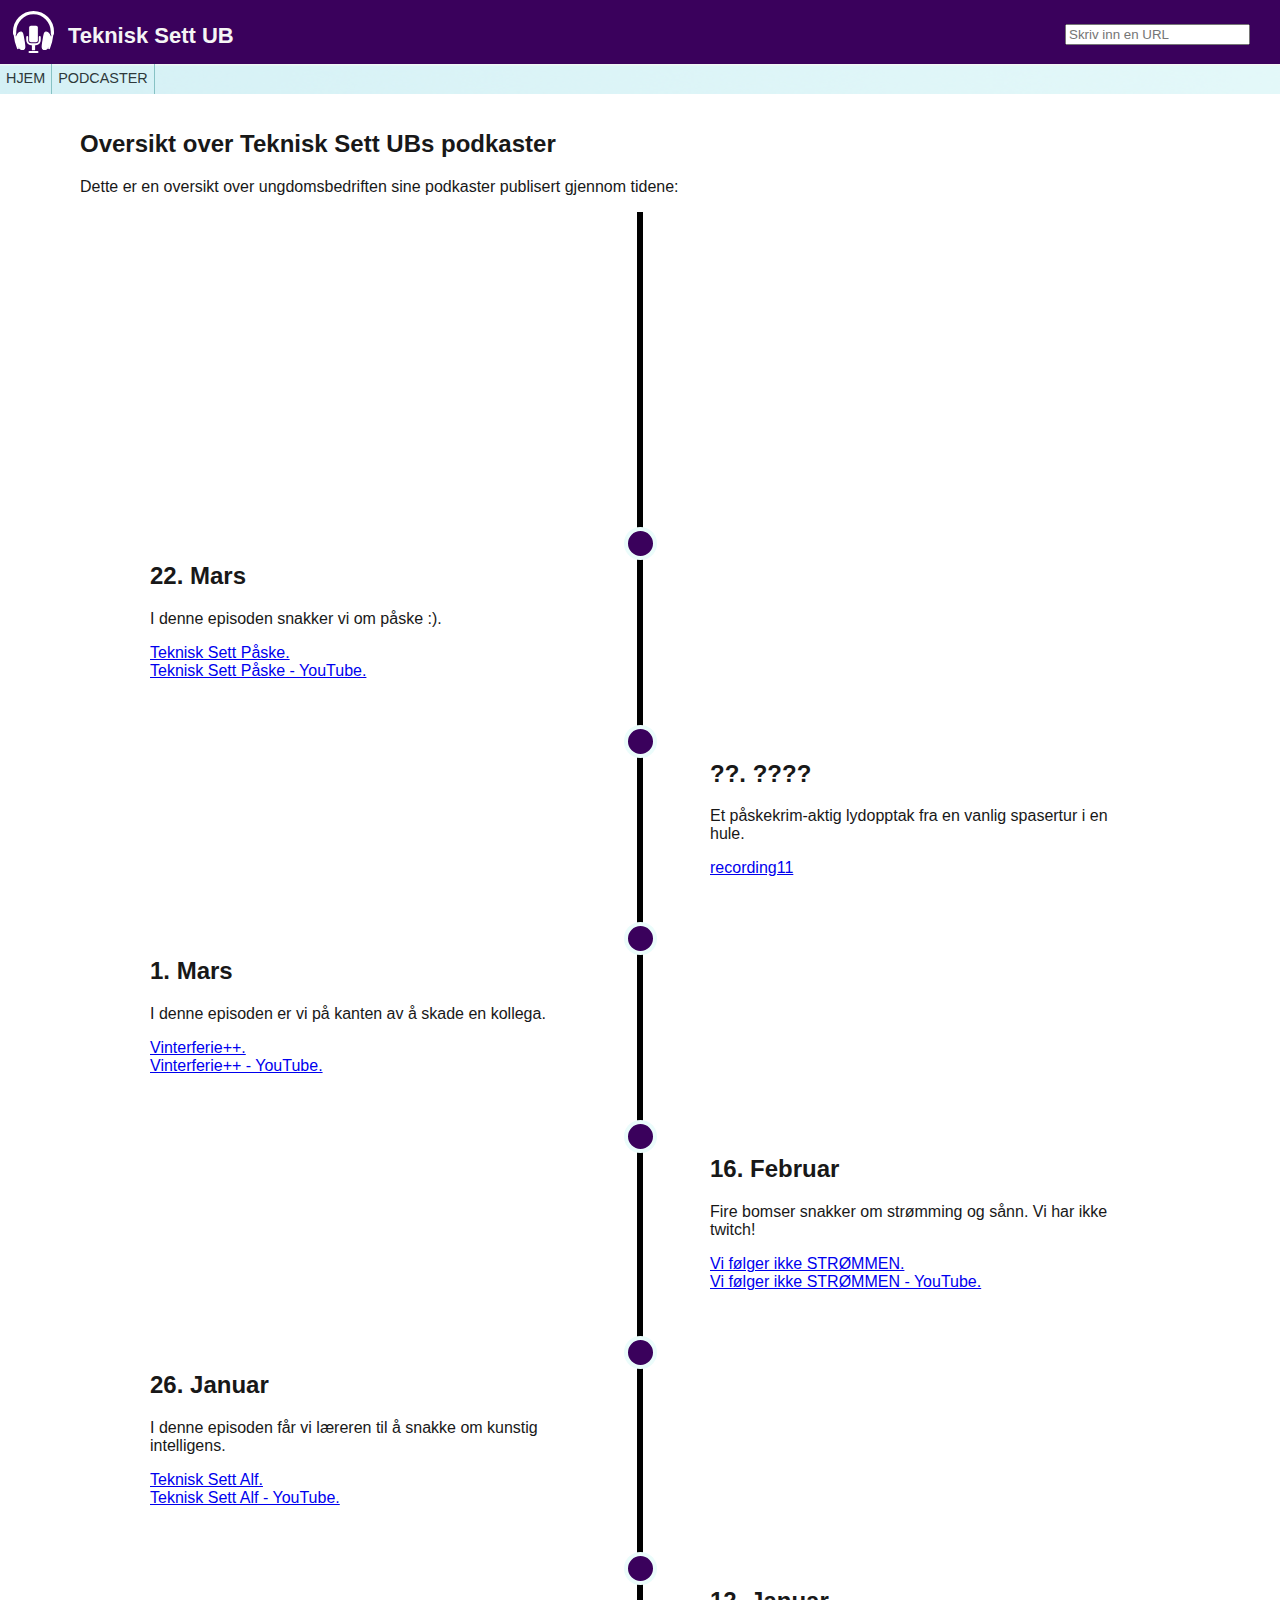
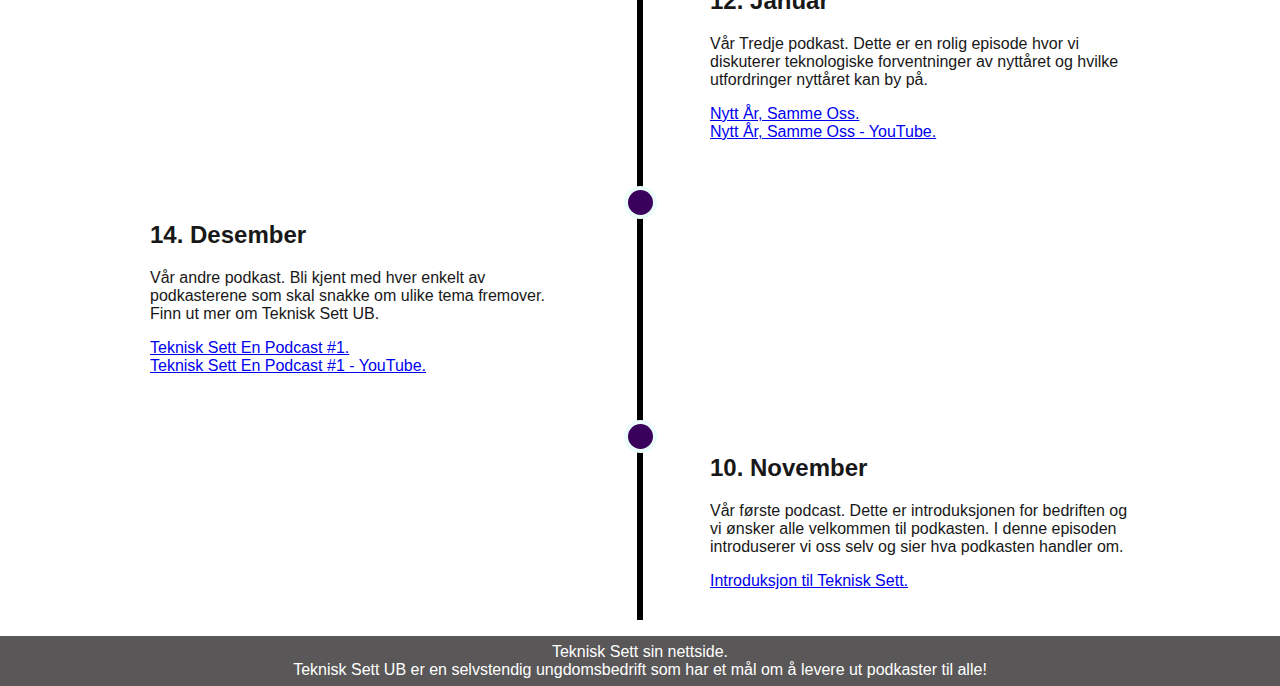
<file: History.html>
<!DOCTYPE html>
<html lang="en">
<head>
    <link rel="stylesheet" href="hstyles.css">
    <meta charset="UTF-8">
    <meta name="viewport" content="width=device-width, initial-scale=1.0">
    <title>Teknisk Sett En Tidslinje</title>
    <link rel="icon" type="image/x-icon" href="teknisk-sett-fav.ico">
<body>
  <header>
    <h0 id="hea">
    <img src="teknisk-sett-logo.svg" width="48px" style="padding-right: 3%; position: relative; right: 1px; top: 10px;" id="logo">
    Teknisk Sett UB</h0>
  </header>  
  <nav>
      <ul class="navul">

           <li class="anker1">
              <a class="item" href="index.html">HJEM</a>
                  </li>          
            <li class="liactive">
              <a class="textive">PODCASTER</a>
                  </li>
        </ul>
  </nav>
      <form onsubmit="goToWebsite(event)">
        <input type="text" id="websiteInput" placeholder="Skriv inn en URL" style="position: absolute; right: 30px; top: 24px; ">
      </form>

    <main>
          <article>
          <h2>Oversikt over Teknisk Sett UBs podkaster</h2>
          <p id="anker1">Dette er en oversikt over ungdomsbedriften sine podkaster publisert gjennom tidene: </p>
          
<div class="timeline" style="background-position-x: 20px;">
    <div class="container left">
    <div class="content">
      <h2>22. Mars</h2>
       <p>I denne episoden snakker vi om påske :).
       </p>
       <a href="https://open.spotify.com/episode/4pHU0WPp6JmQQGKI125DgE?si=32JmpHZGTrSF1n46oTxrxg">
        Teknisk Sett Påske.</a>
         <br>
         <a href="https://www.youtube.com/watch?v=uM4LuIVsl10">
          Teknisk Sett Påske - YouTube.</a>
   </div>
 </div>
  <div class="container right">
    <div class="content">
      <h2>??. ????</h2>
      <p> Et påskekrim-aktig lydopptak fra en vanlig spasertur i en hule.
        </p>
        <a href="https://open.spotify.com/episode/4EF5GMgl33r4tdOVD5mSax?si=Pu7HlNsQQfifcFNyJbt-GQ">recording11</a>
    </div>
  </div>
  <div class="container left">
    <div class="content">
      <h2>1. Mars</h2>
       <p>I denne episoden er vi på kanten av å skade en kollega.
       </p>
       <a href="https://open.spotify.com/episode/6z0OjvHo85h36FIUoVIwU7">
         Vinterferie++.</a>
         <br>
         <a href="https://www.youtube.com/watch?v=Jcujqx5GLgQ">
           Vinterferie++ - YouTube.</a>
   </div>
 </div>
  <div class="container right">
    <div class="content">
      <h2>16. Februar</h2>
      <p> Fire bomser snakker om strømming og sånn. Vi har ikke twitch!
        </p>
        <a href="https://open.spotify.com/episode/6VXhXxIsXSKkBiuaaP5hiv">Vi følger ikke STRØMMEN.</a>
        <br>
        <a href="https://www.youtube.com/watch?v=5QBi4SvwtT0">
          Vi følger ikke STRØMMEN - YouTube.</a>
    </div>
  </div>
  <div class="container left">
   <div class="content">
     <h2>26. Januar</h2>
      <p>I denne episoden får vi læreren til å snakke om kunstig intelligens.
      </p>
      <a href="https://open.spotify.com/episode/21ordO9KE6U2mTKNUuhi3t">
        Teknisk Sett Alf.</a>
        <br>
        <a href="https://www.youtube.com/watch?v=kryFEBQS85g">
          Teknisk Sett Alf - YouTube.</a>
  </div>
</div>
  <div class="container right">
    <div class="content">
      <h2>12. Januar</h2>
      <p>Vår Tredje podkast. Dette er en rolig episode hvor vi diskuterer teknologiske forventninger av nyttåret og hvilke utfordringer nyttåret kan by på.
        </p>
        <a href="https://open.spotify.com/episode/5sq2wFXnV2KbHyGDhuKwJc?si=eed3f92b109748f5">Nytt År, Samme Oss.</a>
        <br>
        <a href="https://www.youtube.com/watch?v=FB8564kiN2c">
          Nytt År, Samme Oss - YouTube.</a>
    </div>
  </div>
  <div class="container left">
    <div class="content">
      <h2>14. Desember</h2>
      <p>Vår andre podkast. Bli kjent med hver enkelt av podkasterene som skal snakke om ulike tema fremover. Finn ut mer om Teknisk Sett UB.
      </p>
      <a href="https://open.spotify.com/episode/21ordO9KE6U2mTKNUuhi3t">
        Teknisk Sett En Podcast #1.</a>
        <br>
        <a href="https://www.youtube.com/watch?v=IJNPnXnNENc">
          Teknisk Sett En Podcast #1 - YouTube.</a>
    </div>
  </div>
  <div class="container right">
    <div class="content">
      <h2>10. November</h2>
      <p>Vår første podcast. Dette er introduksjonen for bedriften og vi ønsker alle velkommen til podkasten. I denne episoden introduserer vi oss selv og sier hva podkasten handler om.
        </p>
        <a href="https://podcasters.spotify.com/pod/show/teknisk-sett-en-podkast/episodes/Introduksjon-til-Teknisk-Sett-e2bod9u/a-aajf5f9">
          Introduksjon til Teknisk Sett.</a>
    </div>
  </div>
</div>
        </main>

      <footer id="anker2"><a href="index.html" target="blank" class="foota">Teknisk Sett</a> sin nettside. 
        <br>Teknisk Sett UB er en selvstendig ungdomsbedrift som har et mål om å levere ut podkaster til alle!</footer>
      <script>
        function goToWebsite(event) {
          event.preventDefault();
          var url = document.getElementById("websiteInput").value;
          
          if (!url.startsWith("http://") && !url.startsWith("https://")) {
            url = "https://" + url;
          }
          
          window.location.href = url;
        }
      </script>  
</body>
</html>
</file>
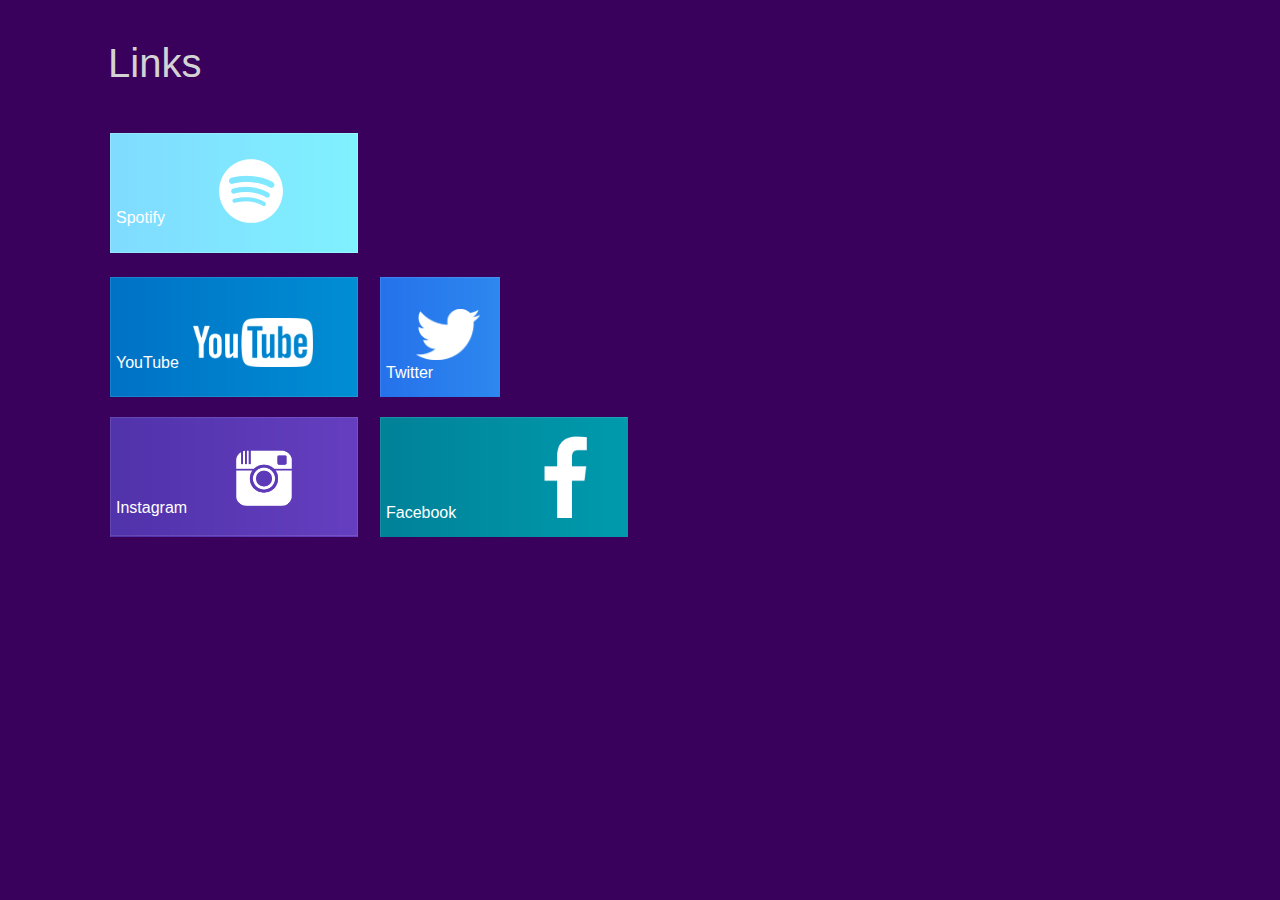
<file: start.html>
<!DOCTYPE html>
<html lang="en">
<head>
    <link rel="stylesheet" href="stryle.css">
    <meta charset="UTF-8">
    <meta name="viewport" content="width=device-width, initial-scale=1.0">
    <title>Document</title>
</head>
<body style="position: absolute; left: 100px">
    <h2 style="padding-bottom: 4%; font-weight: 2;">Links</h2>
    <button class="button1" onclick="window.open('https://open.spotify.com/show/1tyVaSdJcqJu2Z3Mzpzmba', '_blank')">Spotify 
    <img src="Textures/white-spotify-icon-348137.jpeg" width="64px" style="padding-left: 50px">
    </button>
    <button class="button2" style="position: absolute; top: 265px; left: 0px" 
    onclick="window.open('https://www.youtube.com/channel/UC1_RwSEXvZ2W27sHOIRY-JQ', '_blank')">YouTube 
        <img src="Textures/Tube.png" width="120px" style="padding-top: 15px; padding-left: 10px;"></button>
    <button class="button3" 
    onclick="window.open('https://www.instagram.com/teknisksettub/ ', '_blank')">Instagram 
        <img src="Textures/insta.png" width="64px" style="padding-top: 12px; padding-left: 40px;"></button>
    <button class="button4" 
    onclick="window.open('https://www.facebook.com/profile.php?id=61552170617082 s', '_blank')">
    Facebook<img src="Textures/face.png" width="96px" style="padding-left: 50px; padding-bottom: 2;">
        </button>
        <button class="button5" 
    onclick="window.open('https://twitter.com/TekniskSettUB', '_blank')">
    <img src="Textures/twitt.png" width="64px" style="padding-left: 30px; padding-top: 9px;">Twitter
        </button>
<div id="txtlnk">
    <h4>Generell Informasjon</h4>
    <a href="https://proff.no/selskap/teknisk-sett-ungdomsbedrift/kristiansund-n/-/IFF27NJ0000" target="_top">Bedriftsinformasjon</a>
</div>

<div id="txtlnk2">
    <h4>Adresse</h4>
    <p>Kristiansund videregående skole,
        Sankthanshaugen 2,
        6514 Kristiansund,
        Bygg 3.
    </p>
</div>
</body>
</html>
</file>
<file: hstyles.css>
*{
    box-sizing: border-box;
  }
  
  body {
    font-family: verdana, arial, sans-serif;
    background-color: #ffffff;
    color: rgb(24, 24, 24);
    margin: 0;
  }
  
  header{
    width: 100%;
    background-color: #3a015c;
    color: whitesmoke;
    text-align: center;
    padding: 1px;
    height: 4em
  }
  
  #websiteInput {
    top: 26px;
  }

  nav{
    float: left; /*Gjør at child-elementer som flyter (float), holder seg inne i boksen */
    width: 100%;
    height: 100%;
    background-image: url(Textures/bar.png);
    position:static; /*Gjør at menylinja fester seg til et fast punkt i vinduet når man skroller. Hvor den fester seg, angir man med top, left, right og/eller bottom, som på neste linje.*/
    top: 0px;
  }
  
  nav ul {
    margin:0;
    padding: 0px;;
  }
  
  nav li {
    float: left;
    list-style-type: none;
    border-right: 1px solid #87c2c4;
    height: 30px;
  }
  
  /*CSS-regelen under gjør at den siste lenka flyter helt til høyre i vinduet i stedet for til venstre ved siden av de andre. Ta bort kommentarmarkørene for å se hvordan det virker.*/
  /*nav li:last-child{
    float: right;
    border-right: none;
    border-left: 1px solid #f06d06;
  }*/
  
  nav a {
    display: block;
    font-family: 'Segoe UI', Tahoma, Geneva, Verdana, sans-serif;
    font-size: 90%;
    text-decoration-line: none;
    color: rgb(46, 57, 59);
    padding: 6px;

  }
  
  nav a:hover{
    background-color: rgb(235, 253, 255);
    color: #999999;
    height:  30px;
  }
  
  main{    
    clear:left;
    width: 90%;
    padding: 1em;
    margin: auto;
  } 
    
  footer {
    text-align: center;
    padding: 7px;
    background-color: #595758;
    color: white;
    text-decoration-line: none;
    margin: 0px;
  }
  
  iframe{
    bottom: 1px;
    margin: 0px;
  }

  code{
    font-size: 1.3em;
  }

  .foota, .foota:visited{
    text-decoration-line: none;
    color: white;
  }

  .fillpic {
    position:absolute;
    bottom: 22px;
    left:  0px;
  }

  #ishad {
    box-shadow: 0px 4px #3a015c;
    border: none;
  }

  #hea {
    float: left;
    padding-left: 1%;
    font-size: 22px;
    font-weight: bolder;
  }

  /* The actual timeline (the vertical ruler) */
.timeline {
    position: relative;
    max-width: 1200px;
    margin: 0 auto;
    padding-top: 300px;
  }
  
  /* The actual timeline (the vertical ruler) */
  .timeline::after {
    content: '';
    position: absolute;
    width: 6px;
    background-color: rgb(0, 0, 0);
    top: 0;
    bottom: 0;
    left: 50%;
    margin-left: -3px;
  }
  
  /* Container around content */
  .container {
    padding: 10px 40px;
    position: relative;
    background-color: inherit;
    width: 50%;
  }
  
  /* The circles on the timeline */
  .container::after {
    content: '';
    position: absolute;
    width: 25px;
    height: 25px;
    right: -17px;
    background-color: #3a015c;
    border: 4px solid #ebfcfb;
    top: 15px;
    border-radius: 50%;
    z-index: 1;
  }
  
  /* Place the container to the left */
  .left {
    left: 0;
  }
  
  /* Place the container to the right */
  .right {
    left: 50%;
  }
  
  /* Add arrows to the left container (pointing right) */
  .left::before {
    content: " ";
    height: 0;
    position: absolute;
    top: 22px;
    width: 0;
    z-index: 1;
    right: 30px;
    border: medium solid white;
    border-width: 10px 0 10px 10px;
    border-color: transparent transparent transparent white;
  }
  
  /* Add arrows to the right container (pointing left) */
  .right::before {
    content: " ";
    height: 0;
    position: absolute;
    top: 22px;
    width: 0;
    z-index: 1;
    left: 30px;
    border: medium solid white;
    border-width: 10px 10px 10px 0;
    border-color: transparent white transparent transparent;
  }
  
  /* Fix the circle for containers on the right side */
  .right::after {
    left: -16px;
  }
  
  /* The actual content */
  .content {
    padding: 20px 30px;
    background-color: white;
    position: relative;
    border-radius: 6px;
  }
  
  /* Media queries - Responsive timeline on screens less than 600px wide */
  @media screen and (max-width: 600px) {
  /* Place the timelime to the left */
    .timeline::after {
      left: 31px;
    }
  
  /* Full-width containers */
    .container {
      width: 100%;
      padding-left: 70px;
      padding-right: 25px;
    }
  
  /* Make sure that all arrows are pointing leftwards */
    .container::before {
      left: 60px;
      border: medium solid white;
      border-width: 10px 10px 10px 0;
      border-color: transparent white transparent transparent;
    }
  
  /* Make sure all circles are at the same spot */
    .left::after, .right::after {
      left: 15px;
    }
  
  /* Make all right containers behave like the left ones */
    .right {
      left: 0%;
    }
  }

  @media only screen and (max-width:800px) {
    #ishad, #anker1, #he3, #hea, h1, h2 {
      font-size: 16px;
      line-height: 13px;
      padding: 0;
    }
  }
  @media only screen and (max-width:500px) {
    /* For mobile phones: */
    #websiteInput {
      width: 72px;
      font-size: 8px;
      height: 20px;
      top: 19px;
    }
  }

  @media only screen and (max-width:800px) {
    p, #foota, #anker1  {
      font-size: 11px;
      line-height: 13px;
    }
    footer, a {
      font-size: 8px;
    }
    nav {
      padding-top: 1px;
    }
  }

  @media only screen and (max-width:800px){
    #logo {
      width: 52px;
      padding-left: 10px;
    } 
  }
</file>
<file: stryle.css>
body{
    background-color: #3a015c;
}

h2 {
    color: lightgray;
    font-family: 'Segoe UI', Tahoma, Geneva, Verdana, sans-serif;
    font-size: 40px;
}

.button {
    border: none;
    color: white;
    padding: 15px 32px;
    text-align: center;
    text-decoration: none;
    display: inline-block;
    font-size: 16px;
    margin: 4px 2px;
    cursor: pointer;}

.button1 {
    border: none;
    background-image: url(/Textures/box3.png) ;
    color: white;
    text-align: center;
    text-decoration: none;
    display: inline-block;
    font-size: 16px;
    margin: 4px 2px;
    cursor: pointer;
    width: 248px;
    height: 120px;
    text-align:left;
    font-family: 'Segoe UI', Tahoma, Geneva, Verdana, sans-serif;
}
.button2 {
    border: none;
    background-image: url(/Textures/box2.png) ;
    color: white;
    text-align: center;
    text-decoration: none;
    display: inline-block;
    font-size: 16px;
    margin: 4px 2px;
    cursor: pointer;
    width: 248px;
    height: 120px;
    text-align:left;
    font-family: 'Segoe UI', Tahoma, Geneva, Verdana, sans-serif;
    position: absolute; top: 265px; left: 100px
}

.button3 {
    border: none;
    background-image: url(/Textures/box5.png) ;
    color: white;
    text-align: center;
    text-decoration: none;
    display: inline-block;
    font-size: 16px;
    margin: 4px 2px;
    cursor: pointer;
    width: 248px;
    height: 120px;
    text-align:left;
    font-family: 'Segoe UI', Tahoma, Geneva, Verdana, sans-serif;
    position: absolute; top: 405px; left: 0px
}

.button4 {
    border: none;
    background-image: url(/Textures/box7.png) ;
    color: white;
    text-align: center;
    text-decoration: none;
    display: inline-block;
    font-size: 16px;
    margin: 4px 2px;
    cursor: pointer;
    width: 248px;
    height: 120px;
    text-align:left;
    font-family: 'Segoe UI', Tahoma, Geneva, Verdana, sans-serif;
    position: absolute; top: 405px; left: 270px;
    padding-bottom: 12px;
}

.button5 {
    border: none;
    background-image: url(/Textures/box6.png) ;
    color: white;
    text-align: center;
    text-decoration: none;
    display: inline-block;
    font-size: 16px;
    margin: 4px 2px;
    cursor: pointer;
    width: 120px;
    height: 120px;
    text-align:left;
    font-family: 'Segoe UI', Tahoma, Geneva, Verdana, sans-serif;
    position: absolute; top: 265px; left: 270px;
    padding-bottom: 12px;
    padding-top: 20px
}

#txtlnk {
    position: absolute;
    top: 130px;
    left: 90em;
    color: aliceblue;
    width: 190px;
}

#txtlnk2 {
    position: absolute;
    top: 130px;
    left: 75em;
    color: aliceblue;
    width: 150px;
}

#txtlnk, #txtlnk2 {
    font-family: 'Segoe UI', Tahoma, Geneva, Verdana, sans-serif;
}

a:link, a:visited {
    color: aliceblue;
    text-decoration-line: none;
    font-family: 'Segoe UI', Tahoma, Geneva, Verdana, sans-serif;
    font-size: 110%;

}

@media only screen and (max-width:500px) {
    /* For mobile phones: */
.button1, .button2, .button3 {
    position: absolute;
    left: -45px
    }
  }

  @media only screen and (max-width:800px){
    #logo {
      width: 52px;
      padding-left: 10px;
    } 
  }
</file>
